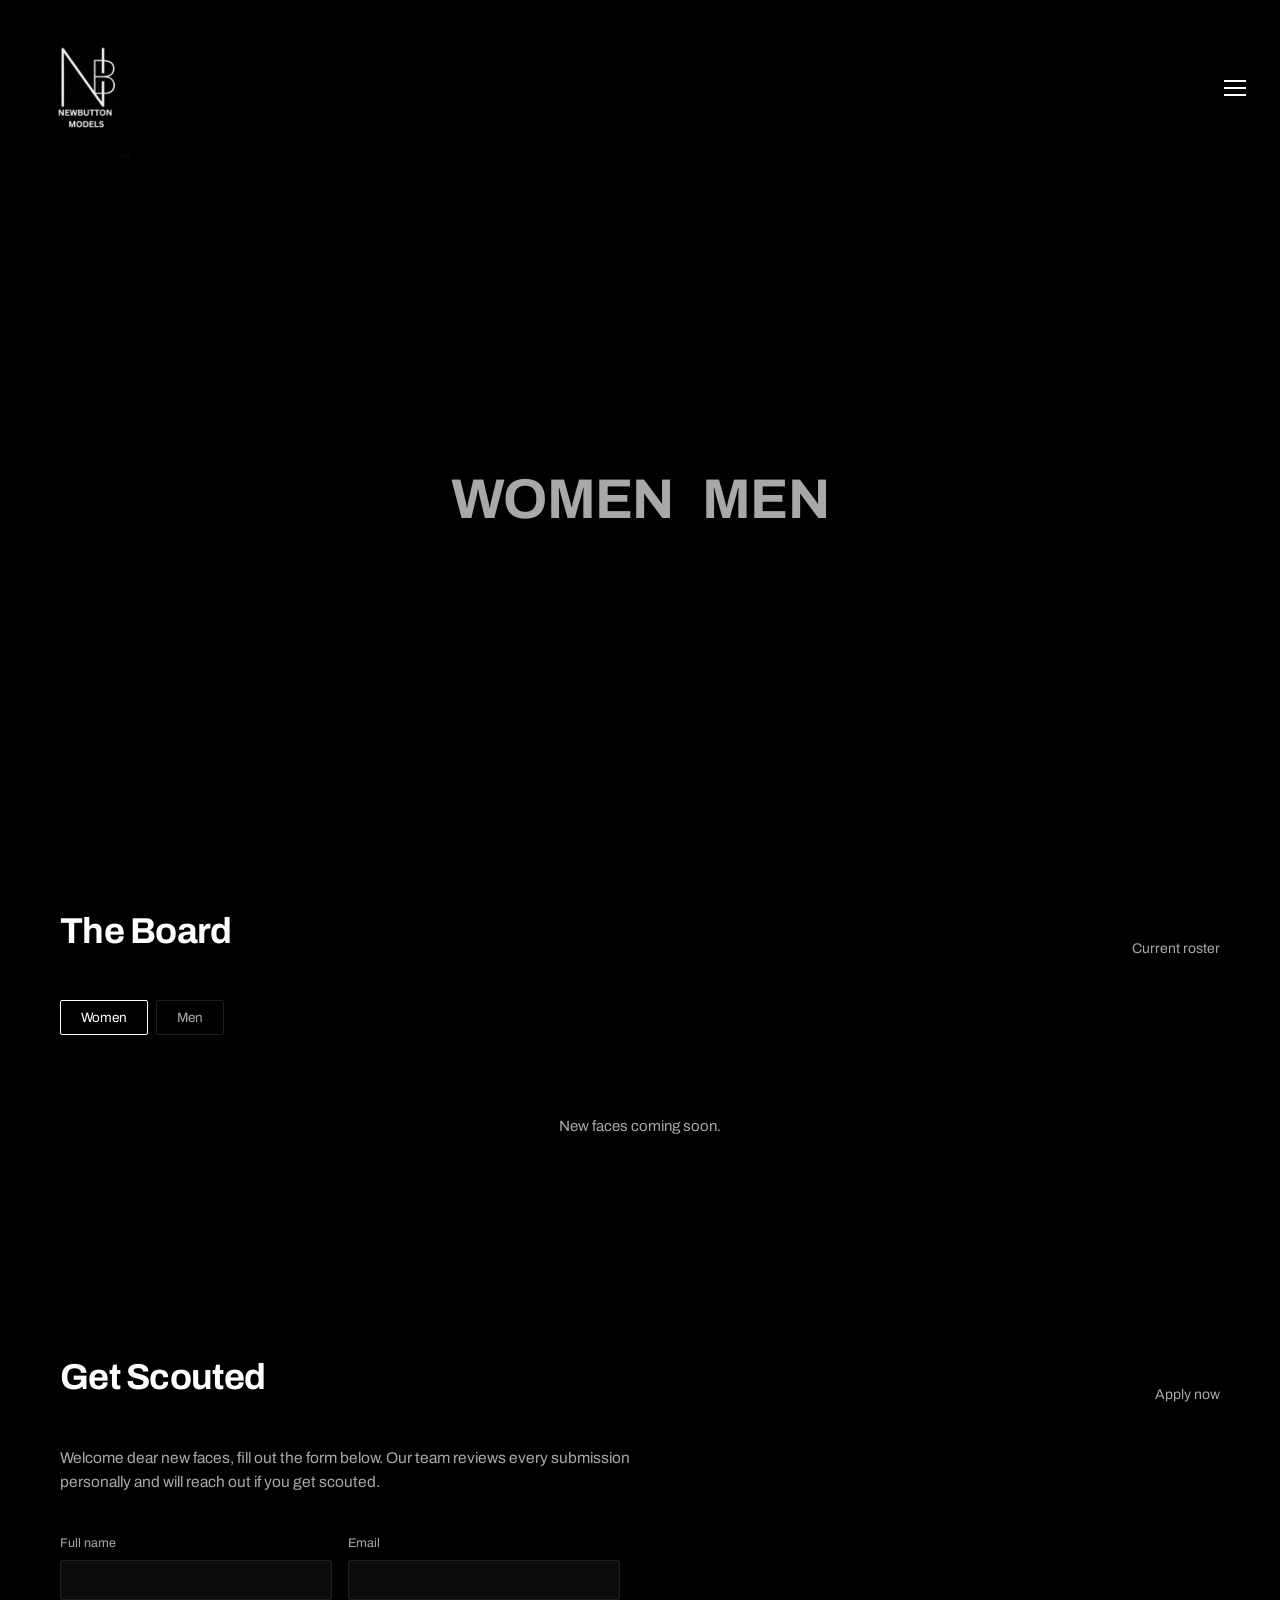
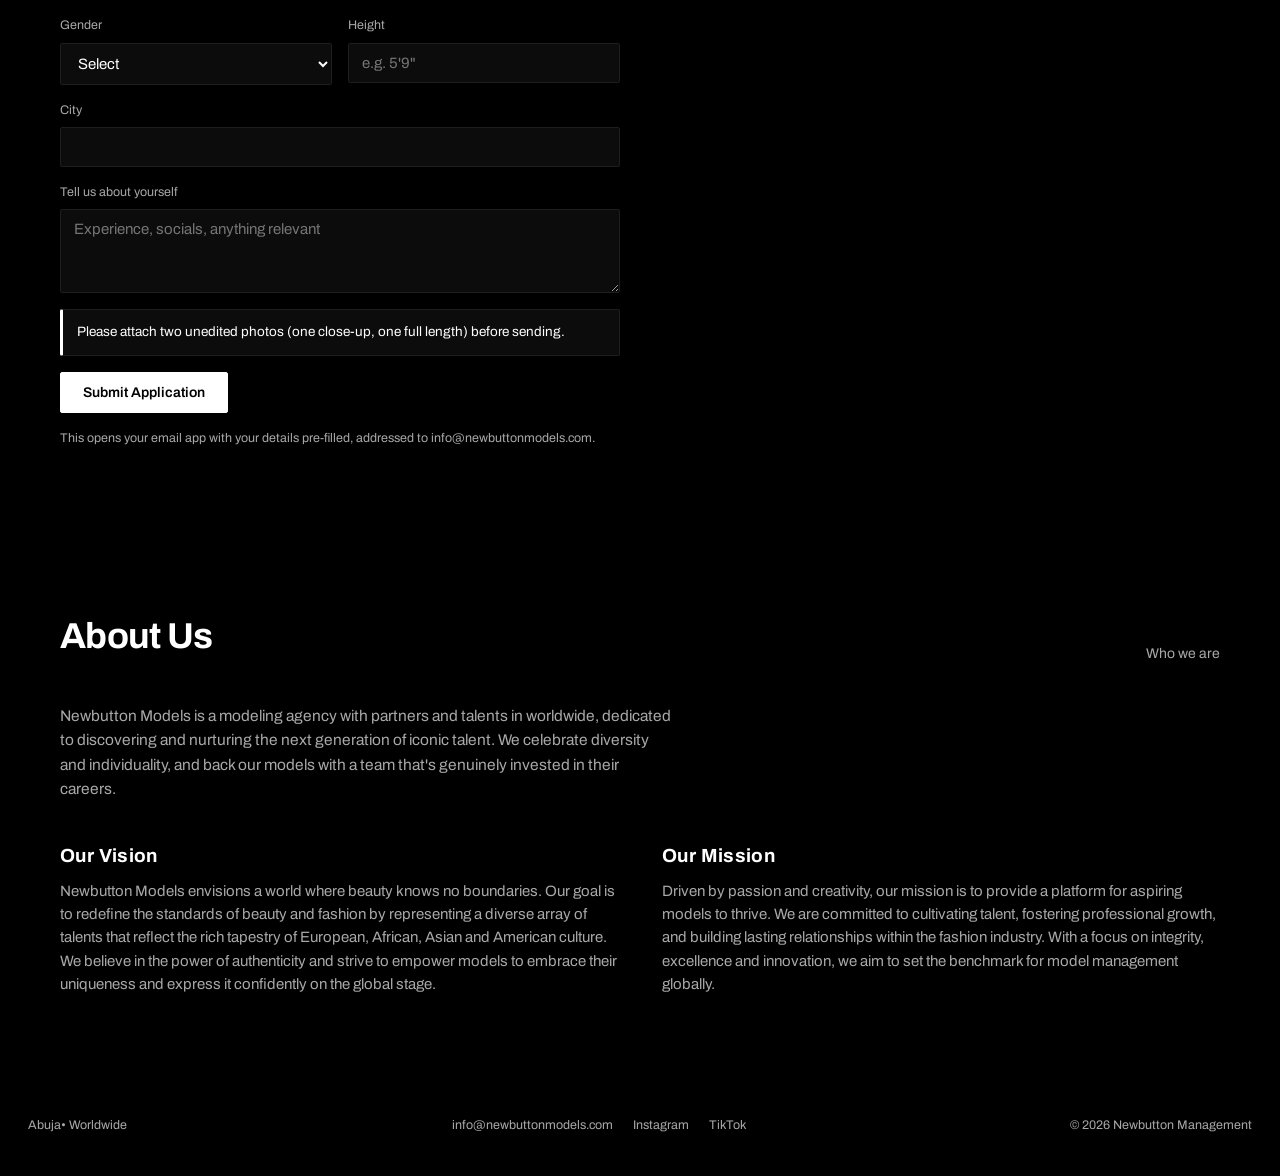
<file: index.html>
<!DOCTYPE html>
<html lang="en">
<head>
<meta charset="UTF-8">
<meta name="viewport" content="width=device-width, initial-scale=1">
<title>Newbutton Models</title>
<meta name="description" content="Newbutton Models — premier international modeling agency based in Abuja with partners and talents worldwide.">
<link rel="icon" href="favicon.png" type="image/png">
<link rel="apple-touch-icon" href="favicon-192.png">
<link rel="stylesheet" href="styles.css">
</head>
<body>

<header>
  <nav>
    <a class="logo-wrap" href="#">
      <img src="[data-uri]" alt="Newbutton Models">
    </a>
    <button class="menu-btn" id="menu-open" aria-label="Open menu">
      <span></span><span></span><span></span>
    </button>
  </nav>
</header>

<div id="menu-overlay">
  <div class="menu-top">
    <a class="logo-wrap" href="#"><img src="[data-uri]" alt="Newbutton Models" style="height:22px;"></a>
    <button class="menu-close" id="menu-close" aria-label="Close menu">&times;</button>
  </div>
  <div class="menu-links">
    <a href="#top">Home</a>
    <a href="#models">Models</a>
    <a href="#scouted">Get Scouted</a>
    <a href="#about">About</a>
  </div>
</div>

<section class="hero" id="top">
  <div class="gender-choice">
    <a href="#models" data-gender="women">WOMEN</a>
    <a href="#models" data-gender="men">MEN</a>
  </div>
</section>

<section class="section" id="models">
  <div class="wrap">
    <div class="section-head">
      <h2 class="display">The Board</h2>
      <div class="section-num">Current roster</div>
    </div>
    <div class="model-tabs">
      <button class="tab-btn active" data-gender="women">Women</button>
      <button class="tab-btn" data-gender="men">Men</button>
    </div>
  </div>
  <div class="model-grid" id="model-grid"></div>
</section>

<section class="section" id="scouted">
  <div class="wrap">
    <div class="section-head">
      <h2 class="display">Get Scouted</h2>
      <div class="section-num">Apply now</div>
    </div>
    <p class="section-intro">Welcome dear new faces, fill out the form below. Our team reviews every submission personally and will reach out if you get scouted.</p>
    <form class="casting-form" id="casting-form">
      <div class="form-two">
        <div class="form-row">
          <label for="name">Full name</label>
          <input type="text" id="name" name="name" required>
        </div>
        <div class="form-row">
          <label for="email">Email</label>
          <input type="email" id="email" name="email" required>
        </div>
      </div>
      <div class="form-two">
        <div class="form-row">
          <label for="gender">Gender</label>
          <select id="gender" name="gender" required>
            <option value="">Select</option>
            <option value="Female">Female</option>
            <option value="Male">Male</option>
            <option value="Other">Other</option>
          </select>
        </div>
        <div class="form-row">
          <label for="height">Height</label>
          <input type="text" id="height" name="height" placeholder="e.g. 5'9&quot;">
        </div>
      </div>
      <div class="form-row">
        <label for="city">City</label>
        <input type="text" id="city" name="city" required>
      </div>
      <div class="form-row">
        <label for="message">Tell us about yourself</label>
        <textarea id="message" name="message" placeholder="Experience, socials, anything relevant"></textarea>
      </div>
      <p class="form-note">Please attach two unedited photos (one close-up, one full length) before sending.</p>
      <button type="submit" class="submit-btn">Submit Application</button>
      <p class="form-subnote">This opens your email app with your details pre-filled, addressed to info@newbuttonmodels.com.</p>
    </form>
  </div>
</section>

<section class="section" id="about">
  <div class="wrap">
    <div class="section-head">
      <h2 class="display">About Us</h2>
      <div class="section-num">Who we are</div>
    </div>
    <p class="section-intro">Newbutton Models is a modeling agency with partners and talents in worldwide, dedicated to discovering and nurturing the next generation of iconic talent. We celebrate diversity and individuality, and back our models with a team that's genuinely invested in their careers.</p>
    <div class="about-blocks">
      <div>
        <h3>Our Vision</h3>
        <p>Newbutton Models envisions a world where beauty knows no boundaries. Our goal is to redefine the standards of beauty and fashion by representing a diverse array of talents that reflect the rich tapestry of European, African, Asian and American culture. We believe in the power of authenticity and strive to empower models to embrace their uniqueness and express it confidently on the global stage.</p>
      </div>
      <div>
        <h3>Our Mission</h3>
        <p>Driven by passion and creativity, our mission is to provide a platform for aspiring models to thrive. We are committed to cultivating talent, fostering professional growth, and building lasting relationships within the fashion industry. With a focus on integrity, excellence and innovation, we aim to set the benchmark for model management globally.</p>
      </div>
    </div>
  </div>
</section>

<footer>
  <span class="footer-loc">Abuja• Worldwide</span>
  <div class="footer-links">
    <a href="mailto:info@newbuttonmodels.com">info@newbuttonmodels.com</a>
    <a href="https://instagram.com/newbuttonmodels" target="_blank" rel="noopener">Instagram</a>
    <a href="https://tiktok.com/@newbuttonmodels" target="_blank" rel="noopener">TikTok</a>
  </div>
  <span>© 2026 Newbutton Management</span>
</footer>

<script src="main.js"></script>
</body>
</html>
</file>
<file: styles.css>
@import url('https://fonts.googleapis.com/css2?family=Archivo:wght@400;500;600;700&display=swap');

:root {
  --bg: #000000;
  --bg-raised: #0c0c0c;
  --text: #ffffff;
  --text-dim: #a8a8a8;
  --line: #1e1e1e;
  color-scheme: dark;
}

* { box-sizing: border-box; margin: 0; padding: 0; }
html { scroll-behavior: smooth; }

body {
  background: var(--bg);
  color: var(--text);
  font-family: 'Archivo', -apple-system, sans-serif;
  font-size: 16px;
  line-height: 1.55;
  -webkit-font-smoothing: antialiased;
}

.display { font-weight: 700; letter-spacing: -0.02em; }
a { color: inherit; text-decoration: none; }
.wrap { max-width: 1280px; margin: 0 auto; padding: 0 32px; }

/* Top bar: tiny logo + hamburger only */
header {
  position: sticky; top: 0; z-index: 50;
  background: rgba(0,0,0,0.9);
  backdrop-filter: blur(10px);
}
nav { display: flex; align-items: center; justify-content: space-between; padding: 16px 28px; max-width: 1280px; margin: 0 auto; }
.logo-wrap { display: flex; align-items: center; }
.logo-wrap img { height: 144px; width: auto; }
.menu-btn {
  background: none; border: none; color: var(--text);
  display: flex; flex-direction: column; gap: 5px; cursor: pointer; padding: 6px;
}
.menu-btn span { display: block; width: 22px; height: 2px; background: var(--text); }

/* Full-screen sidebar menu */
#menu-overlay {
  position: fixed; inset: 0; z-index: 100;
  background: #000;
  transform: translateX(100%);
  transition: transform 0.35s ease;
  display: flex; flex-direction: column;
}
#menu-overlay.open { transform: translateX(0); }
.menu-top { display: flex; justify-content: space-between; align-items: center; padding: 16px 28px; }
.menu-close { background: none; border: none; color: var(--text); font-size: 28px; cursor: pointer; }
.menu-links { flex: 1; display: flex; flex-direction: column; justify-content: center; align-items: flex-end; gap: 6px; padding: 0 32px; }
.menu-links a { font-size: clamp(34px, 8vw, 56px); font-weight: 700; letter-spacing: -0.02em; color: var(--text); padding: 6px 0; }
.menu-links a:hover { color: var(--text-dim); }

/* Hero: WOMEN | MEN */
.hero {
  min-height: 72vh; display: flex; align-items: center; justify-content: center;
  padding: 60px 24px;
}
.gender-choice { display: flex; align-items: center; gap: 28px; }
.gender-choice a {
  font-size: clamp(30px, 6vw, 56px); font-weight: 700; letter-spacing: -0.01em;
  color: var(--text-dim);
}
.gender-choice a:hover, .gender-choice a.active-hint { color: var(--text); }

/* Sections */
.section { padding: 80px 28px; }
.section-head { display: flex; justify-content: space-between; align-items: flex-end; margin-bottom: 40px; gap: 24px; flex-wrap: wrap; }
.section-head h2 { font-weight: 700; font-size: clamp(24px, 3.2vw, 36px); letter-spacing: -0.02em; }
.section-num { color: var(--text-dim); font-size: 14px; }
.section-intro { max-width: 68ch; color: var(--text-dim); font-size: 15.5px; margin-bottom: 40px; }
.about-blocks { display: grid; grid-template-columns: 1fr 1fr; gap: 44px; margin-top: 40px; }
.about-blocks h3 { font-weight: 700; font-size: 19px; margin-bottom: 10px; letter-spacing: 0.02em; }
.about-blocks p { color: var(--text-dim); font-size: 15px; }

/* Model tabs */
.model-tabs { display: flex; gap: 8px; margin-bottom: 28px; }
.tab-btn { border: 1px solid var(--line); background: none; color: var(--text-dim); padding: 9px 20px; font-size: 13.5px; font-family: inherit; border-radius: 2px; cursor: pointer; }
.tab-btn.active { color: var(--text); border-color: var(--text); }

.model-grid { display: grid; grid-template-columns: repeat(4, 1fr); gap: 4px; max-width: 1280px; margin: 0 auto; }
.model-card { position: relative; overflow: hidden; background: var(--bg-raised); aspect-ratio: 3/4; }
.model-card:nth-child(4n+2) { aspect-ratio: 3/4.6; }
.model-card:nth-child(4n+3) { aspect-ratio: 3/3.4; }
.model-card img { width: 100%; height: 100%; object-fit: cover; display: block; filter: grayscale(15%); transition: filter 0.4s ease; }
.model-card:hover img { filter: grayscale(0%); }
.model-info { position: absolute; left: 0; right: 0; bottom: 0; padding: 16px; background: linear-gradient(transparent, rgba(0,0,0,0.85) 70%); }
.model-name { font-weight: 600; font-size: 16px; }
.model-meta { font-size: 11.5px; color: var(--text-dim); margin-top: 2px; }
.empty-state { grid-column: 1 / -1; padding: 52px 20px; text-align: center; color: var(--text-dim); font-size: 15px; }

/* Individual model portfolio page */
.back-link { font-size: 13px; color: var(--text-dim); letter-spacing: 0.02em; }
.back-link:hover { color: var(--text); }
.portfolio-hero { width: 100%; max-height: 92vh; overflow: hidden; background: var(--bg-raised); }
.portfolio-hero img { width: 100%; height: 100%; max-height: 92vh; object-fit: cover; display: block; }
.portfolio-info { padding-top: 40px; padding-bottom: 24px; }
.portfolio-name { font-size: clamp(28px, 5vw, 48px); }
.portfolio-meta { font-size: 14px; color: var(--text-dim); margin-top: 10px; letter-spacing: 0.02em; }
.portfolio-gallery-section { padding-top: 0; }
.portfolio-gallery { display: grid; grid-template-columns: repeat(3, 1fr); gap: 4px; max-width: 1280px; margin: 0 auto; }
.portfolio-photo { aspect-ratio: 3/4; overflow: hidden; background: var(--bg-raised); }
.portfolio-photo img { width: 100%; height: 100%; object-fit: cover; display: block; }
@media (max-width: 640px) {
  .portfolio-gallery { grid-template-columns: repeat(2, 1fr); }
}

/* Get Scouted form */
.casting-form { max-width: 560px; display: flex; flex-direction: column; gap: 16px; }
.form-row { display: flex; flex-direction: column; gap: 7px; }
.form-row label { font-size: 12.5px; color: var(--text-dim); }
.form-row input, .form-row select, .form-row textarea {
  background: var(--bg-raised); border: 1px solid var(--line); color: var(--text);
  padding: 11px 13px; font-family: inherit; font-size: 15px; border-radius: 2px;
}
.form-row input:focus, .form-row select:focus, .form-row textarea:focus { outline: none; border-color: var(--text-dim); }
.form-row textarea { resize: vertical; min-height: 84px; }
.form-two { display: grid; grid-template-columns: 1fr 1fr; gap: 16px; }
.submit-btn {
  border: 1px solid var(--text); background: var(--text); color: var(--bg);
  padding: 12px 22px; font-size: 14px; font-weight: 600; border-radius: 2px;
  font-family: inherit; cursor: pointer; width: fit-content;
}
.submit-btn:hover { opacity: 0.85; }
.form-note {
  font-size: 13.5px; color: var(--text);
  background: var(--bg-raised); border: 1px solid var(--line); border-left: 3px solid var(--text);
  padding: 12px 14px; border-radius: 2px;
}
.form-subnote { font-size: 12.5px; color: var(--text-dim); }

footer { padding: 40px 28px; display: flex; justify-content: space-between; align-items: center; flex-wrap: wrap; gap: 14px; color: var(--text-dim); font-size: 12.5px; }
footer a { color: var(--text-dim); }
footer a:hover { color: var(--text); }
.footer-links { display: flex; gap: 20px; flex-wrap: wrap; }
.footer-loc { display: flex; align-items: center; gap: 5px; }

@media (max-width: 860px) {
  .model-grid { grid-template-columns: repeat(2, 1fr); }
  .model-card:nth-child(4n+2), .model-card:nth-child(4n+3) { aspect-ratio: 3/4; }
  .about-blocks, .form-two { grid-template-columns: 1fr; gap: 32px; }
  .section { padding: 56px 18px; }
  nav { padding: 14px 18px; }
  .menu-links a { font-size: 38px; }
}
</file>
